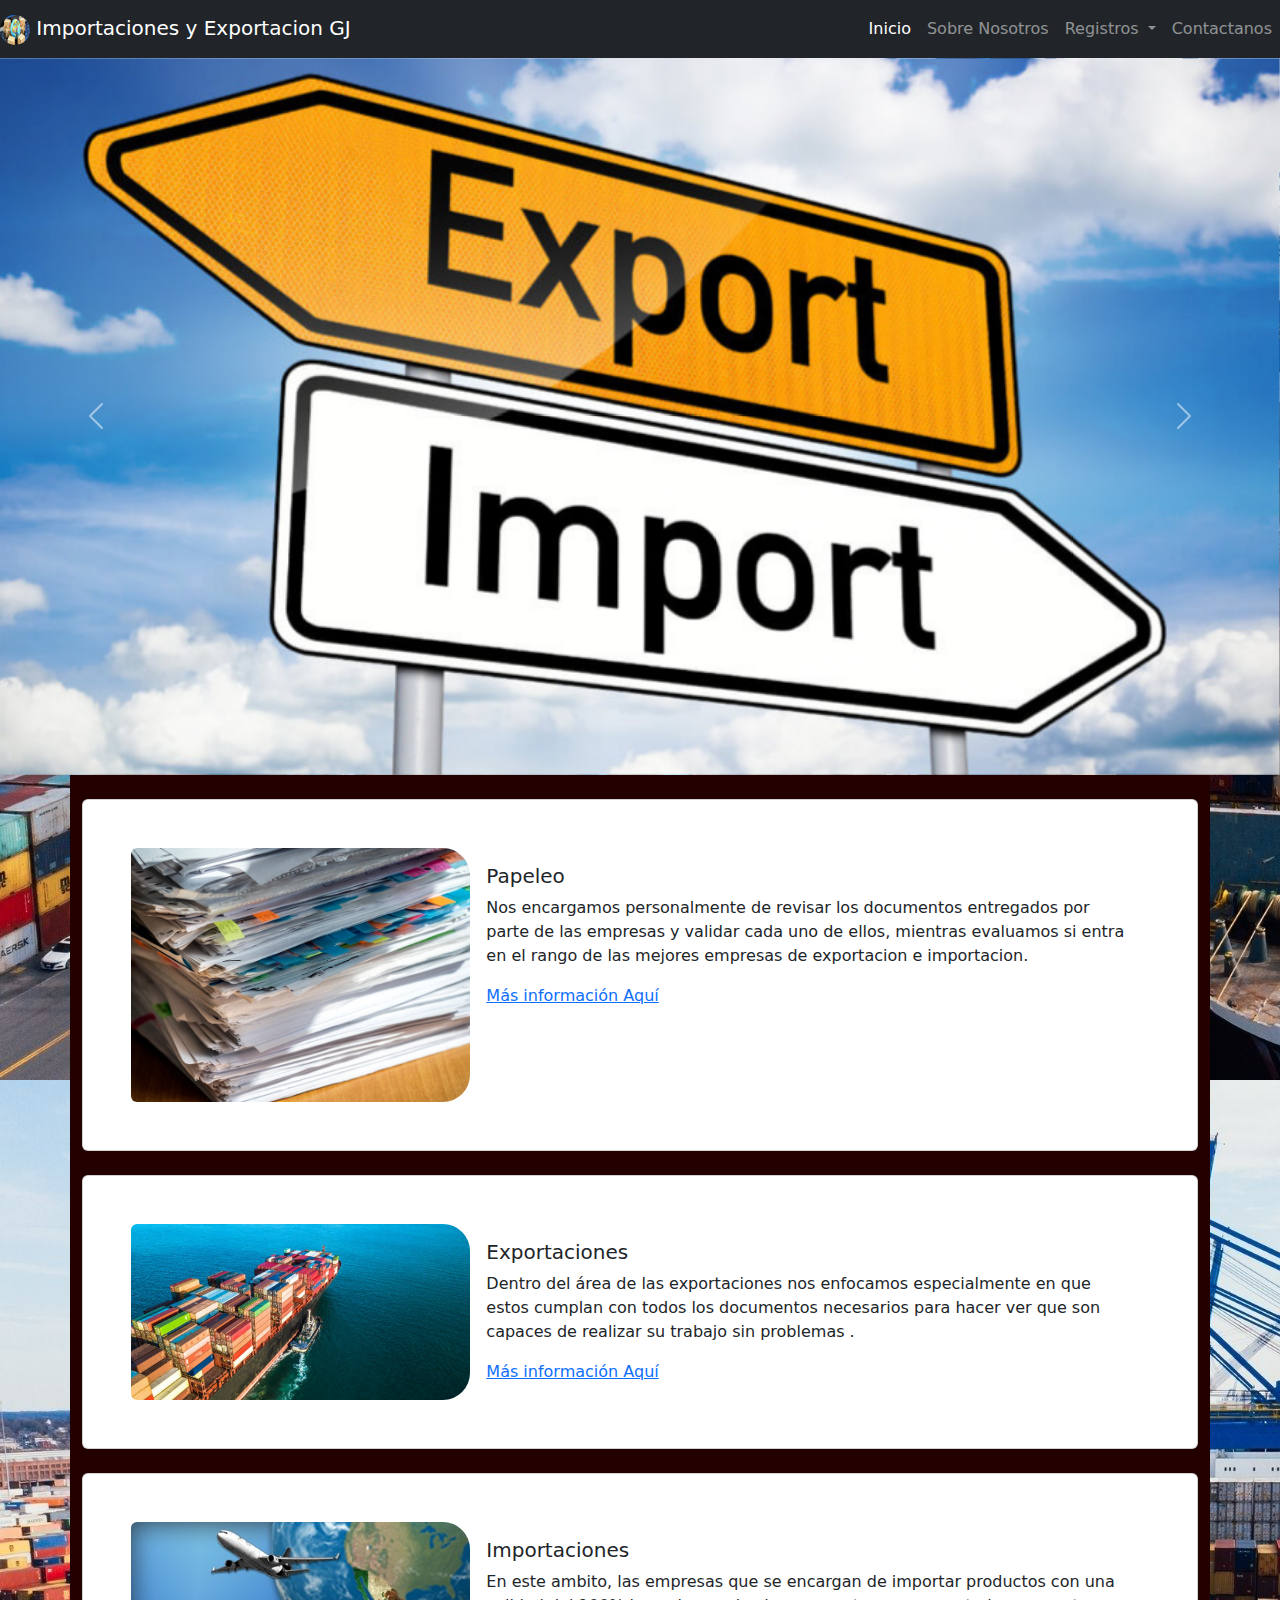
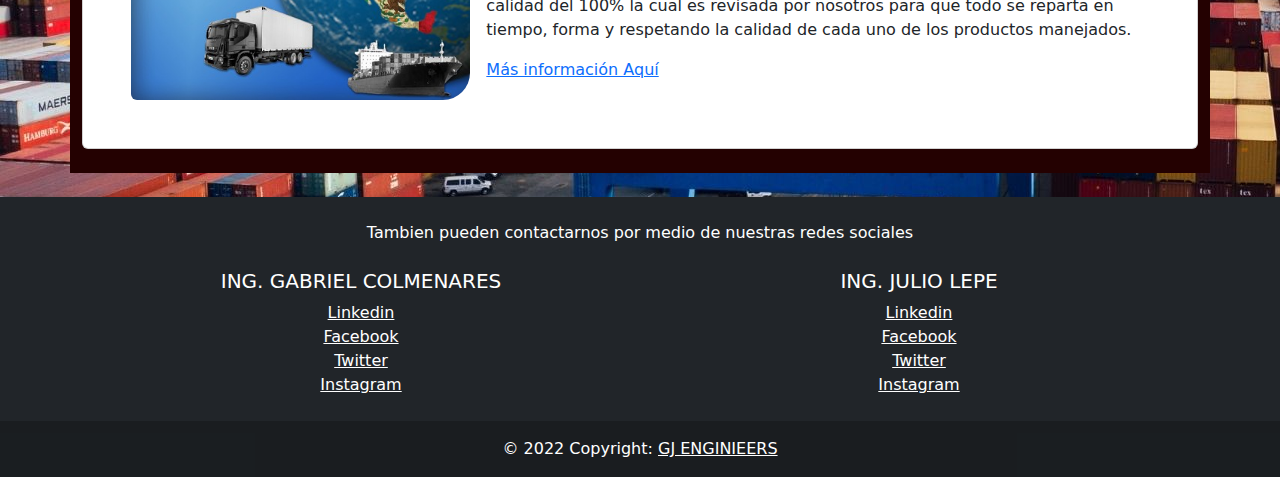
<file: aduanas/index.html>
<!DOCTYPE html>
<html lang="es">
<head>
    <meta charset="UTF-8">
    <meta http-equiv="X-UA-Compatible" content="IE=edge">
    <meta name="viewport" content="width=device-width, initial-scale=1.0">
    <link rel="stylesheet" href="style.css">
    
    <link href="//maxcdn.bootstrapcdn.com/bootstrap/4.0.0/css/bootstrap.min.css" rel="stylesheet" id="bootstrap-css">
       <!-- Latest compiled and minified CSS -->
<link href="https://cdn.jsdelivr.net/npm/bootstrap@5.2.2/dist/css/bootstrap.min.css" rel="stylesheet">

<!-- Latest compiled JavaScript -->
<script src="https://cdn.jsdelivr.net/npm/bootstrap@5.2.2/dist/js/bootstrap.bundle.min.js"></script>
    <title>Importaciones y exportaciones</title>
</head>
<body>
    <!-- Inicio Navbar -->
    <section>
        <nav class="navbar navbar-dark bg-dark navbar-expand-sm">
            <a class="navbar-brand" href="index.html">
                <img src="src/logo.jpg" width="30" height="30" alt="logo" style="border-radius: 20px;">
                Importaciones y Exportacion GJ
            </a>
            <button class="navbar-toggler" type="button" data-toggle="collapse" data-target="#navbar-list-5" aria-controls="navbarNav" aria-expanded="false" aria-label="Toggle navigation">
                <span class="navbar-toggler-icon"></span>
            </button>
            <div class="collapse navbar-collapse" id="navbar-list-5">
                <ul class="navbar-nav ml-auto">
                <li class="nav-item active">
                    <a class="nav-link" href="#">Inicio <span class="sr-only"></span></a>
                </li>
                <li class="nav-item">
                    <a class="nav-link" href="#">Sobre Nosotros</a>
                </li>
                <li class="nav-item dropdown">
                  <a class="nav-link dropdown-toggle" href="#" role="button" data-bs-toggle="dropdown" aria-expanded="false">
                    Registros
                  </a>
                  <ul class="dropdown-menu">
                    <li><a class="dropdown-item" href="php/Aduanas.php">Aduanas</a></li>
                    <li><a class="dropdown-item" href="php/Empleaddos.php">Empleados</a></li>
                    <li><a class="dropdown-item" href="#">Empresa importera</a></li>
                    <li><a class="dropdown-item" href="#">Empresa exportera</a></li>
                  </ul>
                </li>
                <li class="nav-item">
                    <a class="nav-link" href="#">Contactanos</a>
                </li>
                
                </ul>
            </div>
        </nav>
    </section>
    <!-- Fin Navbar -->

    <div id="carouselExampleControls" class="carousel slide" data-bs-ride="carousel">
        <div class="carousel-inner">
          <div class="carousel-item active">
            <img src="src/importExport.jpg" class="d-block w-100" alt="importExport">
          </div>
          <div class="carousel-item">
            <img src="src/importExport2.jpg" class="d-block w-100" alt="importExport2">
          </div>
          <div class="carousel-item">
            <img src="src/importExport3.jpg" class="d-block w-100" alt="importExport3">
          </div>
        </div>
        <button class="carousel-control-prev" type="button" data-bs-target="#carouselExampleFade" data-bs-slide="prev">
          <span class="carousel-control-prev-icon" aria-hidden="true"></span>
          <span class="visually-hidden">Anterior</span>
        </button>
        <button class="carousel-control-next" type="button" data-bs-target="#carouselExampleFade" data-bs-slide="next">
          <span class="carousel-control-next-icon" aria-hidden="true"></span>
          <span class="visually-hidden">Siguiente</span>
        </button>
      </div>

    <!-- Inicio contenido -->
     <!-- Son cards con una imagen to chula como no recuerdo como darle espaciados les meto un br-->
    <section>
        <div class="container contenido">
        <br>
            <div class="card p-5 ">
                <div class="row g-0">
                  <div class="col-md-4">
                    <img src="src/pappers.jpg" class="img-fluid rounded-start" alt="pappers" style="border-radius: 3vh;">
                  </div>
                  <div class="col-md-8">
                    <div class="card-body">
                      <h5 class="card-title">Papeleo</h5>
                      <p class="card-text">Nos encargamos personalmente de revisar los documentos entregados por parte de las empresas
                        y validar cada uno de ellos, mientras evaluamos si entra en el rango de las mejores empresas de exportacion e importacion.
                      </p>
                      <p class="card-text"><a href="https://www.comercioyaduanas.com.mx/aduanas/aduana/que-es-una-aduana/">Más información Aquí</a></small></p>
                    </div>
                  </div>
                </div>
              </div>
            <br>

              <div class="card p-5 ">
                <div class="row g-0">
                  <div class="col-md-4">
                    <img src="src/exportaciones.jpg" class="img-fluid rounded-start" alt="export" style="border-radius: 3vh;">
                  </div>
                  <div class="col-md-8">
                    <div class="card-body">
                      <h5 class="card-title">Exportaciones</h5>
                      <p class="card-text">Dentro del área de las exportaciones nos enfocamos especialmente en que estos cumplan con 
                        todos los documentos necesarios para hacer ver que son capaces de realizar su trabajo sin problemas .</p>
                      <p class="card-text"><a href="https://es.wikipedia.org/wiki/Exportación">Más información Aquí</a></small></p>
                    </div>
                  </div>
                </div>
              </div>
              <br>

              <div class="card p-5 ">
                <div class="row g-0">
                  <div class="col-md-4">
                    <img src="src/importaciones.jpg" class="img-fluid rounded-start" alt="import" style="border-radius: 3vh;">
                  </div>
                  <div class="col-md-8">
                    <div class="card-body">
                      <h5 class="card-title">Importaciones</h5>
                      <p class="card-text">En este ambito, las empresas que se encargan de importar productos con una calidad del 100% la cual es revisada por nosotros
                       para que todo se reparta en tiempo, forma y respetando la calidad de cada uno de los productos manejados.</p>
                       <p class="card-text"><a href="https://www.nestle.com.mx/aboutus/proveedores/comercio/importaciones">Más información Aquí</a></small></p>
                    </div>
                  </div>
                </div>
              </div>
              <br>



        
        </div>
    </section><br>

    
    <!-- Fin contenido -->

    <!-- Inicio footer -->
    <section>
        <!-- Footer -->
    <footer class="bg-dark text-center text-white" id="contacto">
        <!-- Grid container -->
        <div class="container p-4">
    
        <!-- Section: Text -->
        <section class="mb-4">
            <p>
            Tambien pueden contactarnos por medio de nuestras redes sociales
            </p>
        </section>
        <!-- Section: Text -->
    
        <!-- Section: Links -->
        <section class="">
            <!--Grid row-->
            <div class="row">
            <!--Grid column-->
            <div class="col  mb-4 mb-md-0">
                <h5 class="text-uppercase">ING. Gabriel Colmenares</h5>
    
                <ul class="list-unstyled mb-0">
                <li>
                    <a href="#!" class="text-white">Linkedin</a>
                </li>
                <li>
                    <a href="#!" class="text-white">Facebook</a>
                </li>
                <li>
                    <a href="#!" class="text-white">Twitter</a>
                </li>
                <li>
                    <a href="#!" class="text-white">Instagram</a>
                </li>
                </ul>
            </div>
            <!--Grid column-->
    
            <!--Grid column-->
            <div class="col mb-4 mb-md-0">
                <h5 class="text-uppercase">ING. Julio Lepe</h5>
    
                <ul class="list-unstyled mb-0">
                <li>
                    <a href="#!" class="text-white">Linkedin</a>
                </li>
                <li>
                    <a href="#!" class="text-white">Facebook</a>
                </li>
                <li>
                    <a href="#!" class="text-white">Twitter</a>
                </li>
                <li>
                    <a href="#!" class="text-white">Instagram</a>
                </li>
                </ul>
            </div>
            <!--Grid column-->
    
            </div>
            <!--Grid row-->
        </section>
        <!-- Section: Links -->
        </div>
        <!-- Grid container -->
    
        <!-- Copyright -->
        <div class="text-center p-3" style="background-color: rgba(0, 0, 0, 0.2);">
        © 2022 Copyright:
        <a class="text-white" href="https://mdbootstrap.com/">GJ ENGINIEERS</a>
        </div>
        <!-- Copyright -->
    </footer>
  <!-- Footer -->
    </section>
    <!-- Fin footer -->
</body>
</html>
</file>
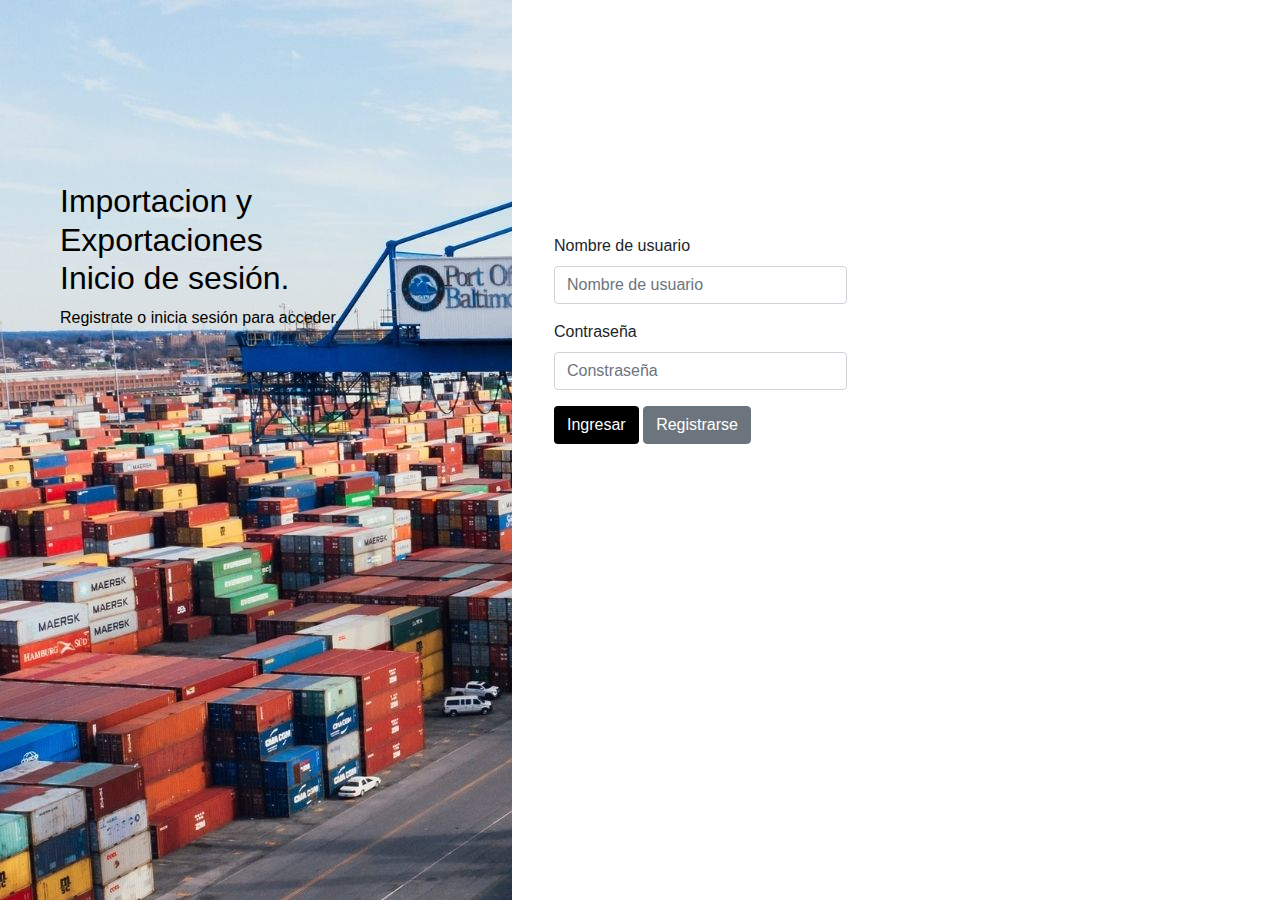
<file: aduanas/login.html>
<!DOCTYPE html>
<html lang="es">
<head>
    <meta charset="UTF-8">
    <meta http-equiv="X-UA-Compatible" content="IE=edge">
    <meta name="viewport" content="width=device-width, initial-scale=1.0">
    <link rel="stylesheet" href="estilos.css">
    <link rel="stylesheet" href="https://cdn.jsdelivr.net/npm/bootstrap@4.6.2/dist/css/bootstrap.min.css" integrity="sha384-xOolHFLEh07PJGoPkLv1IbcEPTNtaed2xpHsD9ESMhqIYd0nLMwNLD69Npy4HI+N" crossorigin="anonymous">
    <link href="//maxcdn.bootstrapcdn.com/bootstrap/4.0.0/css/bootstrap.min.css" rel="stylesheet" id="bootstrap-css">

    
    <title>Importaciones y exportaciones</title>
</head>
<body>
    <section class="container">
        <div class="sidenav">
            <div class="login-main-text">
               <h2 class="texto">Importacion y Exportaciones<br> Inicio de sesión.</h2>
               <p class="texto">Registrate o inicia sesión para acceder.</p>
            </div>
         </div>
         <div class="main">
            <div class="col-md-6 col-sm-12">
               <div class="login-form">
                  <form>
                     <div class="form-group">
                        <label>Nombre de usuario</label>
                        <input type="text" class="form-control" placeholder="Nombre de usuario">
                     </div>
                     <div class="form-group">
                        <label>Contraseña</label>
                        <input type="password" class="form-control" placeholder="Constraseña">
                     </div>
                     <button type="submit" class="btn btn-black">Ingresar</button>
                     <button type="submit" class="btn btn-secondary">Registrarse</button>
                  </form>
               </div>
            </div>
         </div>
    </section>
    <script src="//maxcdn.bootstrapcdn.com/bootstrap/4.0.0/js/bootstrap.min.js"></script>
    <script src="//code.jquery.com/jquery-1.11.1.min.js"></script>
</body>
</html>
</file>
<file: aduanas/style.css>
body {
    font-family: "Lato", sans-serif;
    height: 100%;
    background-image: url(src/puerto.jpg);
    overflow-x: hidden;
}



.main-head{
    height: 150px;
    background: #FFF;
   
}

.sidenav {
    height: 100%;
    background-color: #000;
    background-image: url(../src/puerto.jpg);
    overflow-x: hidden;
    padding-top: 20px;
}


.main {
    padding: 0px 10px;
}

@media screen and (max-height: 450px) {
    .sidenav {padding-top: 15px;}
}

@media screen and (max-width: 450px) {
    .login-form{
        margin-top: 10%;
    }

    .register-form{
        margin-top: 10%;
    }
}

@media screen and (min-width: 768px){
    .main{
        margin-left: 40%; 
    }

    .sidenav{
        width: 40%;
        position: fixed;
        z-index: 1;
        top: 0;
        left: 0;
    }

    .login-form{
        margin-top: 80%;
    }

    .register-form{
        margin-top: 20%;
    }
}


.login-main-text{
    margin-top: 20%;
    padding: 60px;
    color: #000;
}

.login-main-text h2{
    font-weight: 300;
}

.btn-black{
    background-color: #000 !important;
    color: #fff;
}

.contenido {
    background-color: rgb(36, 1, 1);
    width: 100vw;
   
    min-height: 100vh;
}

.texto {
    text-shadow: 5px #fff;
}


.card{
    padding-top: 3vh;
}
</file>
<file: aduanas/estilos.css>
body {
    font-family: "Lato", sans-serif;
}



.main-head{
    height: 150px;
    background: #FFF;
   
}

.sidenav {
    height: 100%;
    background-color: #000;
    background-image: url(src/puerto.jpg);
    overflow-x: hidden;
    padding-top: 20px;
}


.main {
    padding: 0px 10px;
}

@media screen and (max-height: 450px) {
    .sidenav {padding-top: 15px;}
}

@media screen and (max-width: 450px) {
    .login-form{
        margin-top: 10%;
    }

    .register-form{
        margin-top: 10%;
    }
}

@media screen and (min-width: 768px){
    .main{
        margin-left: 40%; 
    }

    .sidenav{
        width: 40%;
        position: fixed;
        z-index: 1;
        top: 0;
        left: 0;
    }

    .login-form{
        margin-top: 80%;
    }

    .register-form{
        margin-top: 20%;
    }
}


.login-main-text{
    margin-top: 20%;
    padding: 60px;
    color: #000;
}

.login-main-text h2{
    font-weight: 300;
}

.btn-black{
    background-color: #000 !important;
    color: #fff;
}

.contenido {
    background-color: rgb(85, 17, 17);
    width: 100vw;
    height: 100vh;
    min-height: 100vh;
}

.texto {
    text-shadow: 5px #fff;
}
</file>
